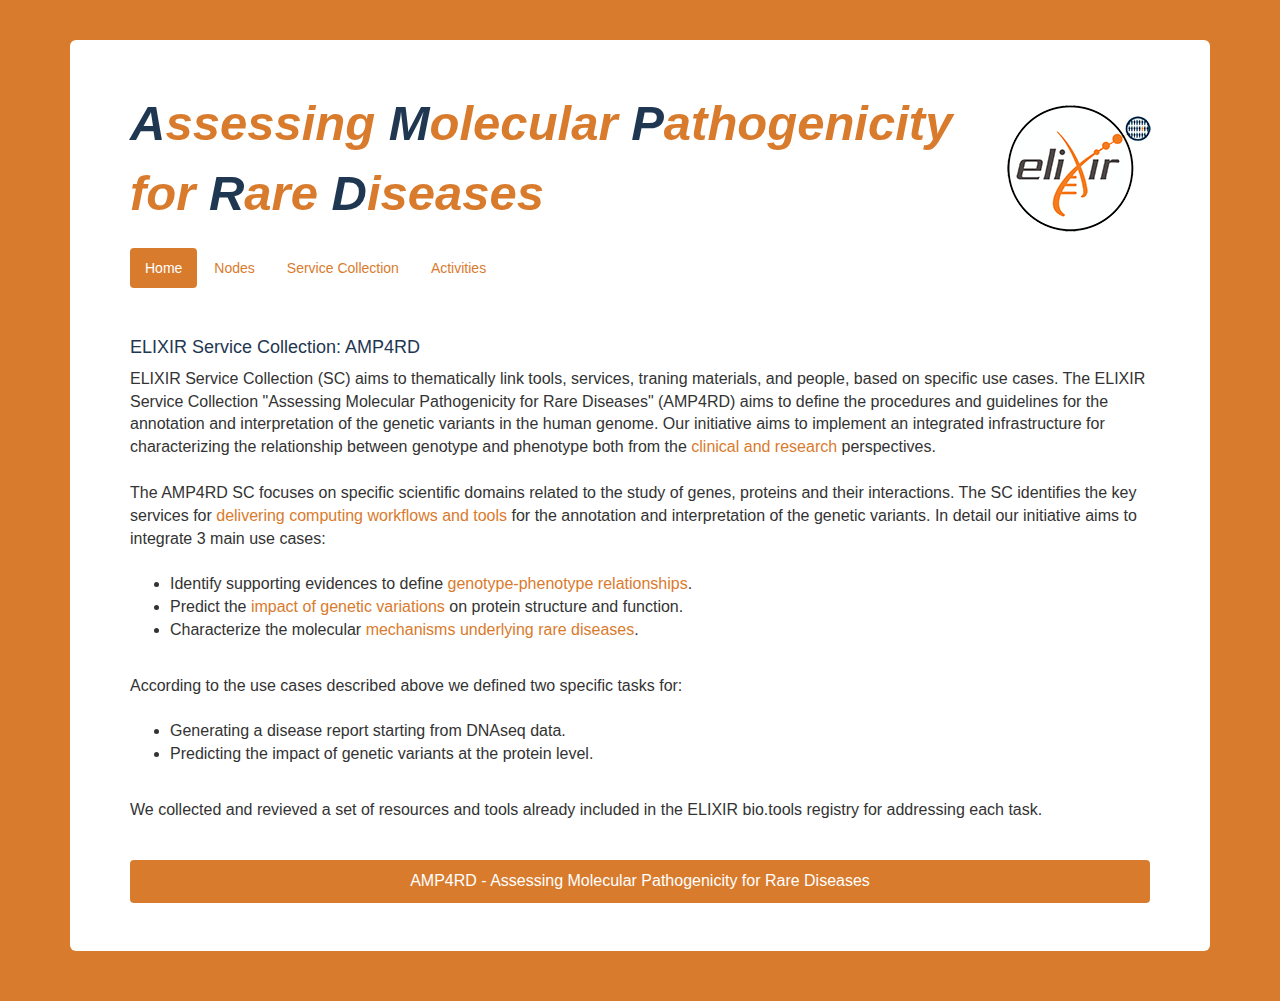
<file: index.html>
<!DOCTYPE html>
<html lang="en">
  <head>
    <meta charset="utf-8">
    <meta http-equiv="X-UA-Compatible" content="IE=edge">
    <meta name="viewport" content="width=device-width, initial-scale=1">
    <!-- The above 3 meta tags *must* come first in the head; any other head content must come *after* these tags -->
    <meta name="description" content="AMP4RD - Service Collection 1">
    <meta name="author" content="AMP4RD - Emidio Capriotti">
    <link rel="shortcut icon" href="./favicon.ico" type="image/vnd.microsoft.icon" />

    <title>ELIXIR Service Collection: AMP4RD</title>

    <!-- Bootstrap core CSS -->
    <link href="./css/bootstrap.min.css" rel="stylesheet">

    <!-- IE10 viewport hack for Surface/desktop Windows 8 bug 
    <link href="../assets/css/ie10-viewport-bug-workaround.css" rel="stylesheet">
    -->

    <!-- Custom styles for this template -->
    <link href="./css/jumbotron-narrow-biofold.css" rel="stylesheet">

    <!-- Just for debugging purposes. Don't actually copy these 2 lines! -->
    <!--[if lt IE 9]><script src="../../assets/js/ie8-responsive-file-warning.js"></script><![endif]
    <script src="../assets/js/ie-emulation-modes-warning.js"></script>
    -->
    

	   
  </head>

  <body>
    <br>
    <div class="container">

      <div class="jumbotron">
        <table width="100%">
        <tr>
        <td width="80%">
	<div class='biofold' >
	<i>
        </span><span style="color:#1f3751">A</span><span style="color:#d97b2d">ssessing</span>
	</span><span style="color:#1f3751">M</span><span style="color:#d97b2d">olecular</span>
	</span><span style="color:#1f3751">P</span><span style="color:#d97b2d">athogenicity for</span>
        </span><span style="color:#1f3751">R</span><span style="color:#d97b2d">are</span> 
        <span style="color:#1f3751">D</span><span style="color:#d97b2d">iseases</span>
        </i>
        </div/div><br>
        <!--
        <div class='biofold' ><span style="color:#c31e27;">Bio</span><span style="color:#4689a3;">molecules</span> <span style="color:#c31e27;">Fol</span><span style="color:#4689a3;">ding and </span><span style="color:#c31e27;">D</span><span style="color:#4689a3;">isease</span></div><br>
        -->
	</td>
	<td width="19%">
	<div class="right_cell">
        <a href="./index.html">
        <img src="./img/elixir-amp4rd.png" width="150px" align="center">
        </a>
        </div>
	</td>
	</tr>
	</table>
	<table width="100%">
        <tr>
        <td>
        <div class="form-inline justify-content-center">
        <nav>
          <ul class="nav nav-pills">
            <li role="presentation" class='active'><a href="#">Home</a></li>
            <li role="presentation" ><a href="./nodes.html">Nodes</a></li>
            <li role="presentation"><a href="./projects.html">Service Collection</a></li>
	    <li role="presentation"><a href="./activities.html">Activities</a></li>
          </ul>
        </nav>
        </div>
        </td>
        </tr>
        </table>
    <br>
  	<br>
  	
     <div class="text">
     <h4 class="title" >ELIXIR Service Collection: AMP4RD</h4>
     </div>

  <div class="text">     

    <table class="paper" border=0>
        <tbody><tr><td valign=top>
    <tr>
    <td valign=top>
    ELIXIR Service Collection (SC) aims to thematically link tools, services, traning materials, and people, based on specific use cases.
    The ELIXIR Service Collection "Assessing Molecular Pathogenicity for Rare Diseases" (AMP4RD) aims to define the procedures and guidelines 
    for the annotation and interpretation of the genetic variants in the human genome.  
    Our initiative aims to implement an integrated infrastructure for characterizing  the  relationship between 
    genotype and phenotype both from the <span style="color:#d97b2d">clinical and research</span> perspectives.
    <br><br>
    The AMP4RD SC focuses on specific scientific domains related to the study of genes, 
    proteins and their interactions. The SC identifies the key services for <span style="color:#d97b2d">
    delivering computing 
    workflows and tools</span> for the annotation and interpretation of the genetic variants.  
    In detail our initiative aims to integrate 3 main use cases:
    <br><br>
    <ul class="text">
    <li> Identify supporting evidences to define <span style="color:#d97b2d">genotype-phenotype relationships</span>.</li>
    <li> Predict the <span style="color:#d97b2d">impact of genetic variations</span> on protein structure and function.</li>
    <li> Characterize the molecular <span style="color:#d97b2d">mechanisms underlying rare diseases</span>.</li>
    </ul>
    <br>
    According to the use cases described above we defined two specific tasks for: 
    <br><br>
    <ul class="text">
    <li>Generating a disease report starting from DNAseq data. </li>
    <li>Predicting the impact of  genetic variants at the protein level. </li>
    </ul>
    <br>
    We collected and revieved a set of resources and tools already 
    included in the ELIXIR bio.tools registry for addressing each task. 

    </td></tr>
    </tbody>
    </table>
    </p>
    </p> 

    <br>
    <div class='footer-ok'><div>

      </div>
    </div> <!-- /container -->


    <!-- IE10 viewport hack for Surface/desktop Windows 8 bug
    <script src="../assets/js/ie10-viewport-bug-workaround.js"></script>
    -->
  </body>
</html>
</file>
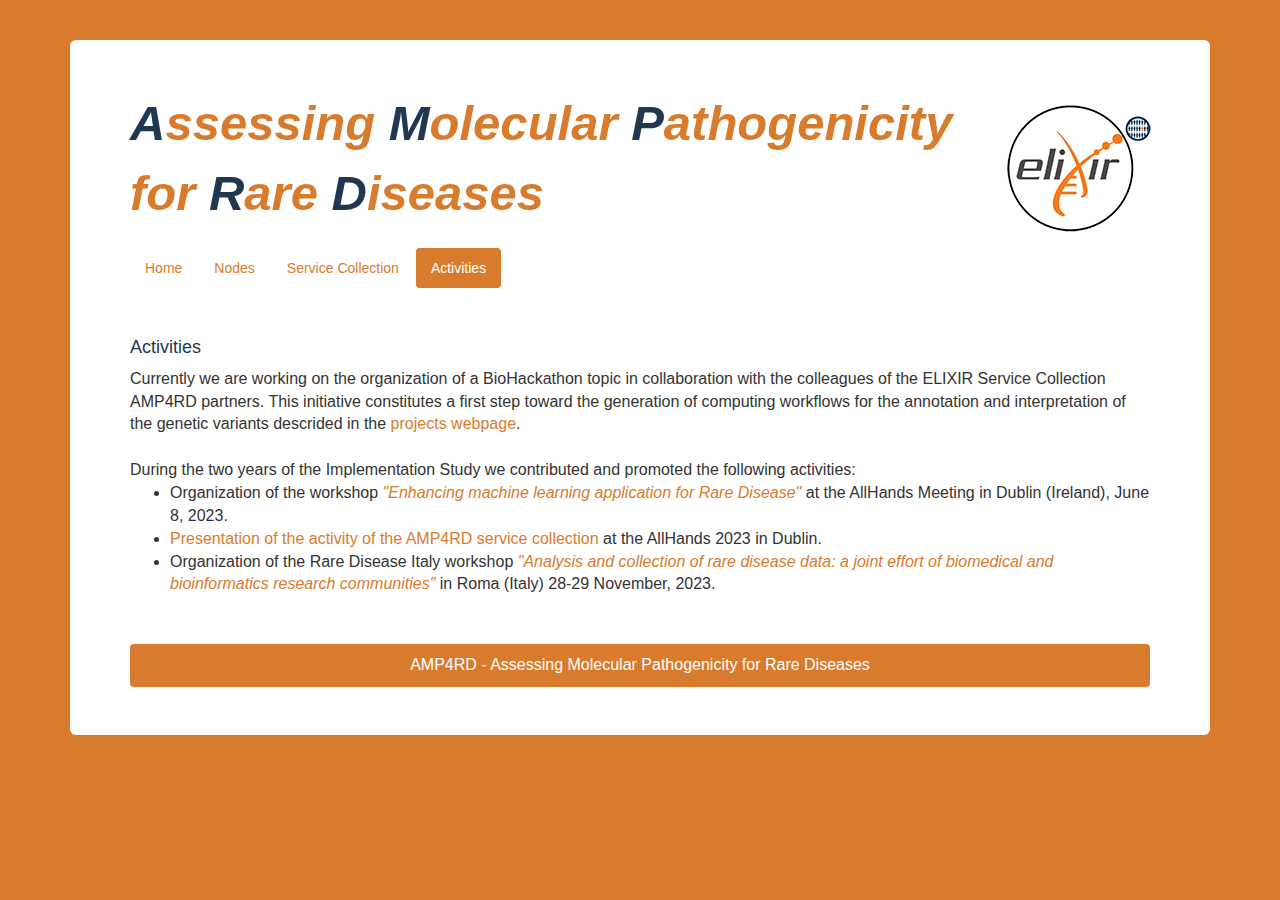
<file: activities.html>
<!DOCTYPE html>
<html lang="en">
  <head>
    <meta charset="utf-8">
    <meta http-equiv="X-UA-Compatible" content="IE=edge">
    <meta name="viewport" content="width=device-width, initial-scale=1">
    <!-- The above 3 meta tags *must* come first in the head; any other head content must come *after* these tags -->
    <meta name="description" content="AMP4RD - Service Collection 1">
    <meta name="author" content="AMP4RD - Emidio Capriotti">
    <link rel="shortcut icon" href="./favicon.ico" type="image/vnd.microsoft.icon" />

    <title>AMP4RD - Service Collection 1</title>

    <!-- Bootstrap core CSS -->
    <link href="./css/bootstrap.min.css" rel="stylesheet">

    <!-- IE10 viewport hack for Surface/desktop Windows 8 bug 
    <link href="../assets/css/ie10-viewport-bug-workaround.css" rel="stylesheet">
    -->

    <!-- Custom styles for this template -->
    <link href="./css/jumbotron-narrow-biofold.css" rel="stylesheet">

    <!-- Just for debugging purposes. Don't actually copy these 2 lines! -->
    <!--[if lt IE 9]><script src="../../assets/js/ie8-responsive-file-warning.js"></script><![endif]
    <script src="../assets/js/ie-emulation-modes-warning.js"></script>
    -->
    

	   
  </head>

  <body>
    <br>
    <div class="container">

      <div class="jumbotron">
        <table width="100%">
        <tr>
        <td width="80%">
	<div class='biofold' >
	<i>
        </span><span style="color:#1f3751">A</span><span style="color:#d97b2d">ssessing</span>
	</span><span style="color:#1f3751">M</span><span style="color:#d97b2d">olecular</span>
	</span><span style="color:#1f3751">P</span><span style="color:#d97b2d">athogenicity for</span>
        </span><span style="color:#1f3751">R</span><span style="color:#d97b2d">are</span> 
        <span style="color:#1f3751">D</span><span style="color:#d97b2d">iseases</span>
        </i>
        </div/div><br>
        <!--
        <div class='biofold' ><span style="color:#c31e27;">Bio</span><span style="color:#4689a3;">molecules</span> <span style="color:#c31e27;">Fol</span><span style="color:#4689a3;">ding and </span><span style="color:#c31e27;">D</span><span style="color:#4689a3;">isease</span></div><br>
        -->
	</td>
	<td width="19%">
	<div class="right_cell">
        <a href="./index.html">
        <img src="./img/elixir-amp4rd.png" width="150px" align="center">
        </a>
        </div>
	</td>
	</tr>
	</table>

	<table width="100%">
        <tr>
        <td>
        <div class="form-inline justify-content-center">
        <nav>
          <ul class="nav nav-pills">
            <li role="presentation"><a href="./index.html">Home</a></li>
            <li role="presentation"><a href="./nodes.html">Nodes</a></li>
            <li role="presentation"><a href="./projects.html">Service Collection</a></li>
	    <li role="presentation" class='active'><a href="#">Activities</a></li>
          </ul>
        </nav>
        </div>
        </td>
        </tr>
        </table>
    <br>
  	<br>
  	
     <div class="text">
     <h4 class="title" >Activities</h4>
     </div>

  <div class="text">     

    <table class="paper" border=0>
        <tbody><tr><td valign=top>
    <tr>
    <td valign=top>
    Currently we are working on the organization of a BioHackathon topic in collaboration with the colleagues of the ELIXIR Service Collection AMP4RD partners.
    This initiative constitutes a first step toward the generation of computing workflows for the annotation and interpretation 
    of the genetic variants descrided in the <a href='./projects.html'>projects webpage</a>. <br><br> 
    During the two years of the Implementation Study we contributed and promoted the following activities:
    <ul> 
    <li>Organization of the workshop
    <i><a href="https://docs.google.com/document/d/1aLa1ZF5_buiUbgdnk41o5KwC1NCT014RSC_QVLu0uIY/edit#heading=h.gjdgxs">"Enhancing machine learning application for Rare Disease"</a></i> 
    at the AllHands Meeting in Dublin (Ireland), June 8, 2023.</li> 
    <li><a href="https://drive.google.com/file/d/1lg4KjPK6bMYqmxz7thrRYlYBlPrM4MZm/view">Presentation of the activity of the AMP4RD service collection</a> 
    at the AllHands 2023 in Dublin.</li>
    <li>Organization of the Rare Disease Italy workshop
    <a href="https://drive.google.com/file/d/1lg4KjPK6bMYqmxz7thrRYlYBlPrM4MZm/view">
    <i>"Analysis and collection of rare disease data: a joint effort of biomedical and bioinformatics research communities"</i></a> in Roma (Italy) 28-29 November, 2023.</li>
    </ul>

    </td></tr>
    </tbody>
    </table>
    </p>
    </p> 

    <br>
    <div class='footer-ok'><div>

      </div>
    </div> <!-- /container -->


    <!-- IE10 viewport hack for Surface/desktop Windows 8 bug
    <script src="../assets/js/ie10-viewport-bug-workaround.js"></script>
    -->
  </body>
</html>
</file>
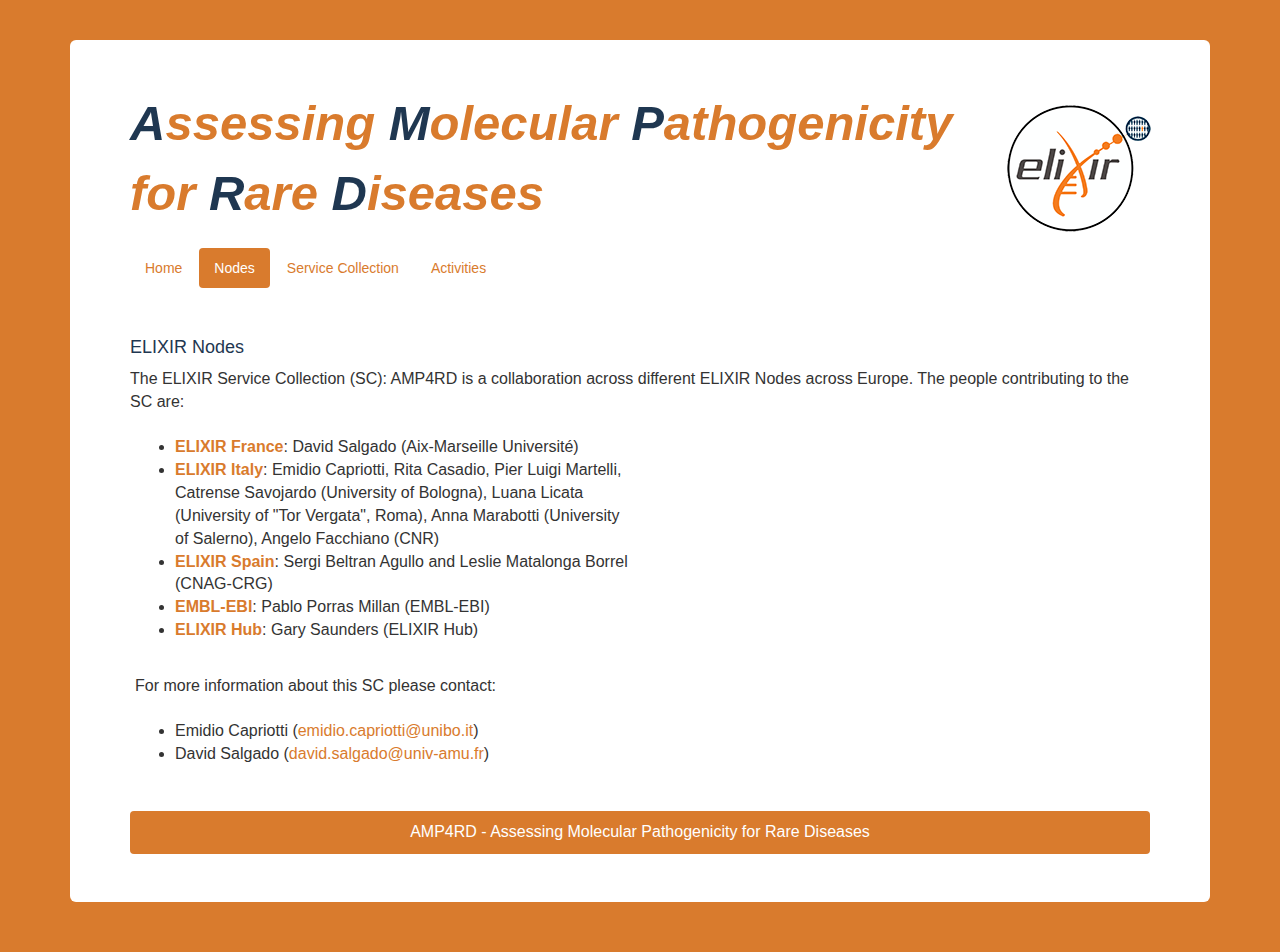
<file: nodes.html>
<!DOCTYPE html>
<html lang="en">
  <head>
    <meta charset="utf-8">
    <meta http-equiv="X-UA-Compatible" content="IE=edge">
    <meta name="viewport" content="width=device-width, initial-scale=1">
    <!-- The above 3 meta tags *must* come first in the head; any other head content must come *after* these tags -->
    <meta name="description" content="ELIXIR Service Collection: AMP4RD">
    <meta name="author" content="AMP4RD - Emidio Capriotti">
    <link rel="shortcut icon" href="./favicon.ico" type="image/vnd.microsoft.icon" />

    <title>ELIXIR Service Collection: AMP4RD</title>

    <!-- Bootstrap core CSS -->
    <link href="./css/bootstrap.min.css" rel="stylesheet">

    <!-- IE10 viewport hack for Surface/desktop Windows 8 bug 
    <link href="../assets/css/ie10-viewport-bug-workaround.css" rel="stylesheet">
    -->

    <!-- Custom styles for this template -->
    <link href="./css/jumbotron-narrow-biofold.css" rel="stylesheet">

    <!-- Just for debugging purposes. Don't actually copy these 2 lines! -->
    <!--[if lt IE 9]><script src="../../assets/js/ie8-responsive-file-warning.js"></script><![endif]
    <script src="../assets/js/ie-emulation-modes-warning.js"></script>
    -->
    

	   
  </head>

  <body>
    <br>
    <div class="container">

      <div class="jumbotron">
        <table width="100%">
        <tr>
        <td width="80%">
	<div class='biofold' >
	<i>
        </span><span style="color:#1f3751">A</span><span style="color:#d97b2d">ssessing</span>
	</span><span style="color:#1f3751">M</span><span style="color:#d97b2d">olecular</span>
	</span><span style="color:#1f3751">P</span><span style="color:#d97b2d">athogenicity for</span>
        </span><span style="color:#1f3751">R</span><span style="color:#d97b2d">are</span> 
        <span style="color:#1f3751">D</span><span style="color:#d97b2d">iseases</span>
        </i>
        </div/div><br>
        <!--
        <div class='biofold' ><span style="color:#c31e27;">Bio</span><span style="color:#4689a3;">molecules</span> <span style="color:#c31e27;">Fol</span><span style="color:#4689a3;">ding and </span><span style="color:#c31e27;">D</span><span style="color:#4689a3;">isease</span></div><br>
        -->
	</td>
	<td width="19%">
	<div class="right_cell">
        <a href="./index.html">
        <img src="./img/elixir-amp4rd.png" width="150px" align="center">
        </a>
        </div>
	</td>
	</tr>
	</table>

	<table width="100%">
        <tr>
        <td>
        <div class="form-inline justify-content-center">
        <nav>
          <ul class="nav nav-pills">
            <li role="presentation"><a href="./index.html">Home</a></li>
            <li role="presentation" class='active'><a href="#">Nodes</a></li>
            <li role="presentation"><a href="./projects.html">Service Collection</a></li>
	    <li role="presentation"><a href="./activities.html">Activities</a></li>
          </ul>
        </nav>
        </div>
        </td>
        </tr>
        </table>
    <br>
  	<br>
  	
     <div class="text">
     <h4 class="title" >ELIXIR Nodes</h4>
     </div>

  <div class="text">
    
         

    <table class="paper" border=0>
        <tbody><tr><td valign=top>
    <tr>
    <td valign=top>
    The ELIXIR Service Collection (SC): AMP4RD is a collaboration across different ELIXIR Nodes across Europe. The people contributing
    to the SC are:
    <br><br>
    </td>
    </tr>
    </tbody>
    </table>
    <table class="paper" border=0>
        <tbody><tr><td valign=top>
    <tr>
    <td valign=top style="padding:0 5px;">
    <ul class="text"> 
    <li><span style="color:#d97b2d"><b>ELIXIR France</b></span>: David Salgado (Aix-Marseille Université)</li>
    <li><span style="color:#d97b2d"><b>ELIXIR Italy</b></span>: Emidio Capriotti, Rita Casadio, Pier Luigi Martelli, Catrense Savojardo (University of Bologna), 
    Luana Licata (University of "Tor Vergata", Roma), Anna Marabotti (University of Salerno), Angelo Facchiano (CNR)</li>
    <li><span style="color:#d97b2d"><b>ELIXIR Spain</b></span>: Sergi Beltran Agullo and Leslie Matalonga Borrel (CNAG-CRG)</li>
    <li><span style="color:#d97b2d"><b>EMBL-EBI</b></span>: Pablo Porras Millan (EMBL-EBI)</li>
    <li><span style="color:#d97b2d"><b>ELIXIR Hub</b></span>: Gary Saunders (ELIXIR Hub)</li>
    </ul>
    <br>
    For more information about this SC please contact:<br>
    <br>
    <ul class="text">
    <li> Emidio Capriotti (<a mailto="emidio.capriotti@unibo.it">emidio.capriotti@unibo.it</a>)</li>
    <li>David Salgado (<a mailto="david.salgado@univ-amu.fr">david.salgado@univ-amu.fr</a>)</li>
    </ul>
     



    </td>
    <td valign=top style="padding:0 5px; width: 50%;">
    <div style="overflow: hidden; height: 360px;">
    <iframe src="https://www.google.com/maps/d/embed?mid=1cmZcVhEttBB3-YriCmYu51JMUhfGF6kH&hl=en&z=4" width="100%" height="360" frameborder="0"
     style="border:0; margin-top: -60px;"></iframe>
    </div>
    </td>
    </tr>
    </tbody>
    </table>
    </p>
    </p> 

    <div class='footer-ok'><div>

      </div>
    </div> <!-- /container -->


    <!-- IE10 viewport hack for Surface/desktop Windows 8 bug
    <script src="../assets/js/ie10-viewport-bug-workaround.js"></script>
    -->
  </body>
</html>
</file>
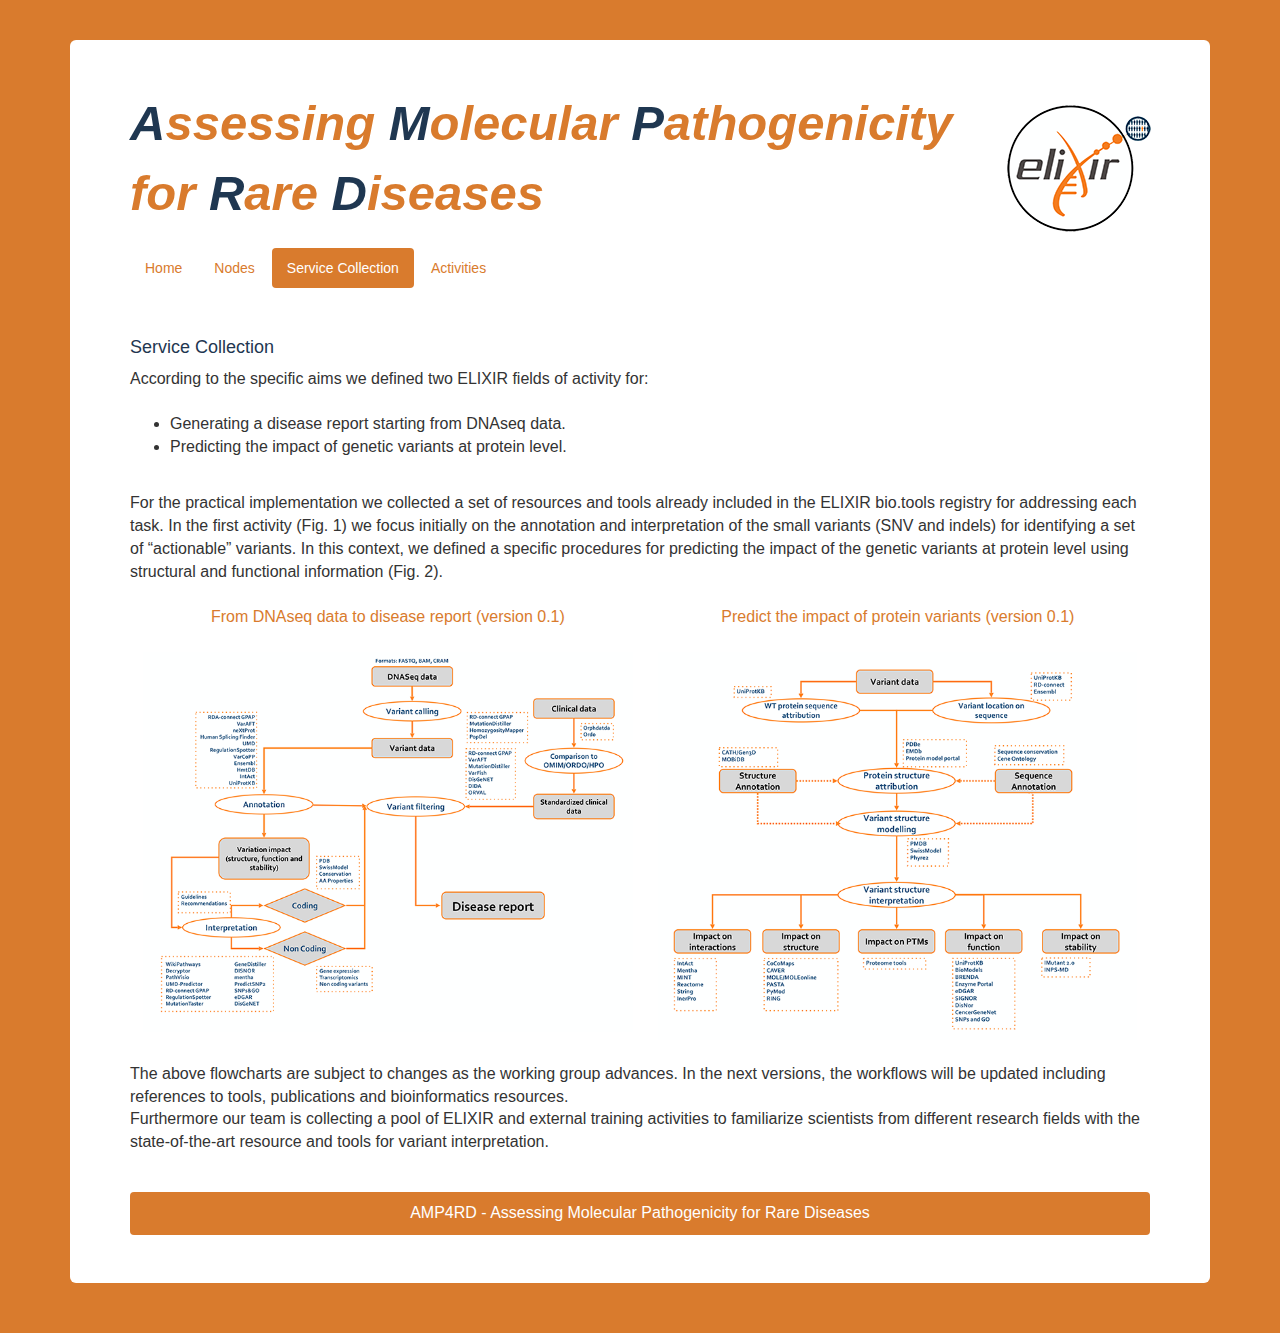
<file: projects.html>
<!DOCTYPE html>
<html lang="en">
  <head>
    <meta charset="utf-8">
    <meta http-equiv="X-UA-Compatible" content="IE=edge">
    <meta name="viewport" content="width=device-width, initial-scale=1">
    <!-- The above 3 meta tags *must* come first in the head; any other head content must come *after* these tags -->
    <meta name="description" content="AMP4RD - Service Collection 1">
    <meta name="author" content="AMP4RD - Emidio Capriotti">
    <link rel="shortcut icon" href="./favicon.ico" type="image/vnd.microsoft.icon" />

    <title>ELIXIR Service Collection: AMP4RD</title>

    <!-- Bootstrap core CSS -->
    <link href="./css/bootstrap.min.css" rel="stylesheet">

    <!-- IE10 viewport hack for Surface/desktop Windows 8 bug 
    <link href="../assets/css/ie10-viewport-bug-workaround.css" rel="stylesheet">
    -->

    <!-- Custom styles for this template -->
    <link href="./css/jumbotron-narrow-biofold.css" rel="stylesheet">

    <!-- Just for debugging purposes. Don't actually copy these 2 lines! -->
    <!--[if lt IE 9]><script src="../../assets/js/ie8-responsive-file-warning.js"></script><![endif]
    <script src="../assets/js/ie-emulation-modes-warning.js"></script>
    -->
    

	   
  </head>

  <body>
    <br>
    <div class="container">

      <div class="jumbotron">
        <table width="100%">
        <tr>
        <td width="80%">
	<div class='biofold' >
	<i>
        </span><span style="color:#1f3751">A</span><span style="color:#d97b2d">ssessing</span>
	</span><span style="color:#1f3751">M</span><span style="color:#d97b2d">olecular</span>
	</span><span style="color:#1f3751">P</span><span style="color:#d97b2d">athogenicity for</span>
        </span><span style="color:#1f3751">R</span><span style="color:#d97b2d">are</span> 
        <span style="color:#1f3751">D</span><span style="color:#d97b2d">iseases</span>
        </i>
        </div/div><br>
        <!--
        <div class='biofold' ><span style="color:#c31e27;">Bio</span><span style="color:#4689a3;">molecules</span> <span style="color:#c31e27;">Fol</span><span style="color:#4689a3;">ding and </span><span style="color:#c31e27;">D</span><span style="color:#4689a3;">isease</span></div><br>
        -->
	</td>
	<td width="19%">
	<div class="right_cell">
        <a href="./index.html">
        <img src="./img/elixir-amp4rd.png" width="150px" align="center">
        </a>
        </div>
	</td>
	</tr>
	</table>

	<table width="100%">
        <tr>
        <td>
        <div class="form-inline justify-content-center">
        <nav>
          <ul class="nav nav-pills">
            <li role="presentation"><a href="./index.html">Home</a></li>
            <li role="presentation"><a href="./nodes.html">Nodes</a></li>
            <li role="presentation" class='active'><a href="#">Service Collection</a></li>
	    <li role="presentation"><a href="./activities.html">Activities</a></li>
          </ul>
        </nav>
        </div>
        </td>
        </tr>
        </table>
    <br>
  	<br>
  	
     <div class="text">
     <h4 class="title" >Service Collection</h4>
     </div>

  <div class="text">     

    <table class="paper" border=0>
        <tbody><tr><td valign=top>
    <tr>
    <td valign=top>
    According to the specific aims we defined two ELIXIR fields of activity for:
    <br><br>
    <ul class="text">
    <li>Generating a disease report starting from DNAseq data. </li>
    <li>Predicting the impact of  genetic variants at protein level. </li>
    </ul>
    <br>
    For the practical implementation we collected a set of resources and tools already
    included in the ELIXIR bio.tools registry for addressing each task. 
    In the first activity (Fig. 1) we focus initially on the annotation and interpretation of the small variants
    (SNV and indels) for identifying a set of “actionable” variants. 
    In this context, we defined a specific procedures
    for predicting the impact of the genetic variants at protein level using structural and functional information (Fig. 2).
    <br><br>
    </td>
    </tr>
    </tbody>
    </table>

    <table class="paper" border=0>
    <tbody>
    <tr style='text-align: center;'>
    <td valign=top >
    <span style="color:#d97b2d;font-weight:400">From DNAseq data to disease report (version 0.1)</span>
    <br>
    <br>
    <img src="img/flowchart-1A.png" style='width: 95%;text-align: center;'>
    </td>
    <td valign=top >
    <span style="color:#d97b2d;font-weight:400">Predict the impact of protein variants (version 0.1)</span>
    <br>
    <br>
    <img src="img/flowchart-1B.png" style='width: 95%;text-align: center;'>
    </td>
    </tr>
    </tbody>
    </table>

    <table class="paper" border=0>
    <tbody>
    <tr>
    <td valign=top>
    <br>
    The above flowcharts are subject to changes as the working group advances. 
    In the next versions, the workflows will be updated including references to tools, 
    publications and bioinformatics resources.
    <br>
    Furthermore our team is collecting a pool of ELIXIR and external training activities to familiarize 
    scientists from different research fields with the state-of-the-art resource and tools for variant interpretation.
    </td>
    </tr>
    </tbody>
    </table>
    </p>
    </p> 
    
    <br>
    <div class='footer-ok'><div>

      </div>
    </div> <!-- /container -->


    <!-- IE10 viewport hack for Surface/desktop Windows 8 bug
    <script src="../assets/js/ie10-viewport-bug-workaround.js"></script>
    -->
  </body>
</html>
</file>
<file: css/jumbotron-narrow-biofold.css>
/* Spae out content a bit */
body {
  padding-top: 20px;
  padding-bottom: 20px;
  background: #d97b2d !important; 
  /* 4689a3  */
}

a {
   font-weight:400;
}


/* Everything but the jumbotron gets side spacing for mobile first views */
.header,
.marketing,
.footer {
  padding-right: 15px;
  padding-left: 15px;
  background: white !important;
}

/* Custom page header */
.header {
  padding-bottom: 20px;
  border-bottom: 1px solid #e5e5e5;
}
/* Make the masthead heading the same height as the navigation */
.header h3 {
  margin-top: 0;
  margin-bottom: 0;
  line-height: 40px;
}

/* Custom page footer */
.footer {
  padding-top: 19px;
  color: #777;
  border-top: 1px solid #e5e5e5;
}

/* Customize container */
@media (min-width: 768px) {
  .container {
/*    max-width: 730px; */
  }
}
.container-narrow > hr {
  margin: 30px 0;
}

/* Main marketing message and sign up button */
.jumbotron {
  text-align: center;
  background: white;
  border-bottom: 1px solid #e5e5e5;
}
/*
.jumbotron .btn {
  padding: 14px 24px;
  font-size: 21px;
}
*/

/* Supporting marketing content */
.marketing {
  margin: 40px 0;
}
.marketing p + h4 {
  margin-top: 28px;
}

/* Responsive: Portrait tablets and up */
@media screen and (min-width: 768px) {
  /* Remove the padding we set earlier */
  .header,
  .marketing,
  .footer {
    padding-right: 0;
    padding-left: 0;
  }
  /* Space out the masthead */
  .header {
    margin-bottom: 30px;
  }
  /* Remove the bottom border on the jumbotron for visual effect */
  .jumbotron {
    border-bottom: 0;
  }
}
/* Table style */
.left_cell {
	float:left;
	width:25%;
}
.right_cell {
        float:right;
        width:75%;
}
.center_cell {
        display: inline-block;
        width:100%;
}

.text {
	text-align:left;
	font-weight:300;
	font-size:16px !important;
}

.text-small {
        text-align:left;
        font-size:10px !important;
}

.text-justify {
        text-align:justify;
        font-size:10px !important;
}

p.text {
	margin: 0px; 
	padding: 0px;
        text-align:justify;
	font-weight:300;
        font-size:16px !important;
}

p.text-small {
        margin: 0px;
        padding: 0px;
        text-align:left;
        font-size:14px !important;
}

p.text-justify {
        margin: 0px;
        padding: 0px;
        text-align:justify;
        font-size:16px !important;
}


li.text {
	font-size:16px;
	font-weight: 300;
}
table.radio: td {
        text-align:left;
	width:60px;
        font-size:15px !important;
}

#footer-ok {
  width:100%;
  text-align:center;
  border-top: 1px solid #e5e5e5;
}

#bottom-ok {
  width:100%;
  text-align:center;
  font-size:8pt;
}

.footer-ok {
  width:100%;
  text-align:center;
  padding-top: 10px;
  padding-bottom: 10px;
  border-radius: 4px;
  background: #d97b2d !important;
}

.footer-ok::after {
 color: white;
 content: 'AMP4RD - Assessing Molecular Pathogenicity for Rare Diseases';
}

.biofold {
 font-size:3.5em;
 text-align:left;
 font-weight: bold;
}

table.dataTable tbody tr.even-row{
    background-color:#eeeeee;
}
table.dataTable tbody tr.odd-row{
    background-color:white;
}

h4.title {
    color: #1f3751;
}

h4.section {
    font-weight:400;
    font-size:16px;
    color: #1f3751;
}

td.footer {
   background: #d97b2d !important;
   color: white;
}
td.photo {
   text-align:left;
   padding-left: 30px;
   padding-bottom: 10px;
}



td.footer::after {
content: 'University of Bologna, Via F. Selmi 3, Room 104. Bologna, 40126 (Italy).';
}

td.pathogenic  {
    color: #ff3333;
}
td.benign  {
    color: #d97b2d;
}
</file>
